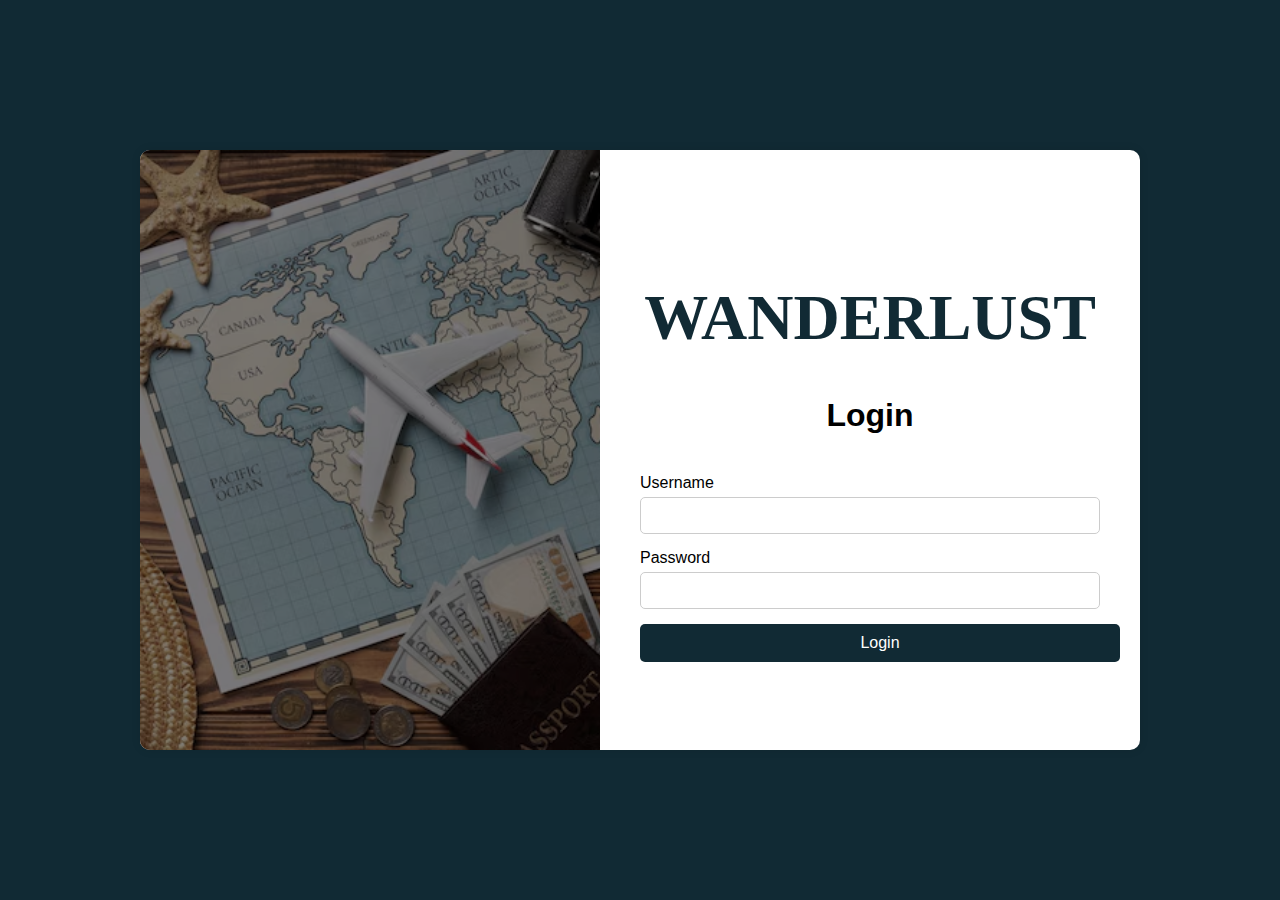
<file: Login.html>
<!DOCTYPE html>
<html lang="en">
<head>
    <meta charset="UTF-8">
    <meta name="viewport" content="width=device-width, initial-scale=1.0">
    <title>Wanderlust</title>
    <link rel="stylesheet" href="style3.css">
</head>
<body>
    <div class="container">
        <div class="left">
            <div class="overlay">
                <!-- <h2>Wanderlust</h2> -->
            </div>
        </div>
        <div class="right">
            <h1 style="font-family: fantasy;font-size:4rem;color: #112a34;">WANDERLUST</h1>
            <h1 >Login</h1>
            <form action="#" method="POST" id="form">
                <div class="input-group">
                    <label for="username">Username</label>
                    <input type="text" id="username" name="username" required>
                </div>
                <div class="input-group">
                    <label for="password">Password</label>
                    <input type="password" id="password" name="password" required>
                </div>
                <a id="submit">Login</a>
            </form>
        </div>
    </div>
</body>
<script src="loginscript.js"></script>
</html>
</file>
<file: style3.css>
body {
    font-family: Arial, sans-serif;
    margin: 0;
    padding: 0;
    background-color: #112a34;
    display: flex;
    height: 100vh;
    align-items: center;
    justify-content: center;
}

.container {
    display: flex;
    width: 80%;
    max-width: 1000px;
    height: 600px;
    background-color: #fff;
    border-radius: 10px;
    box-shadow: 0 0 10px rgba(0, 0, 0, 0.1);
    overflow: hidden;
}

.left {
    flex: 1;
    background-image: url('travel.avif'); 
    background-size: cover;
    background-position: center;
    position: relative;
    display: flex;
    align-items: center;
    justify-content: center;
}

.overlay {
    background: rgba(0, 0, 0, 0.5);
    color: #fff;
    width: 100%;
    height: 100%;
    display: flex;
    align-items: center;
    justify-content: center;
}

.overlay h2 {
    font-size: 3em;
    text-align: center;
    padding: 20px;
}

.right {
    flex: 1;
    padding: 40px;
    display: flex;
    flex-direction: column;
    justify-content: center;
}

h1 {
    text-align: center;
    margin-bottom: 20px;
    
}

form {
    margin-top: 20px;
}

.input-group {
    margin-bottom: 15px;
}

label {
    display: block;
    margin-bottom: 5px;
}

input[type="text"],
input[type="password"] {
    width: 100%;
    padding: 10px;
    border: 1px solid #ccc;
    border-radius: 5px;
    box-sizing: border-box;
}

a {
    width: 100%;
    padding: 10px;
    background-color: #112a34;
    color: #fff;
    border: none;
    border-radius: 5px;
    cursor: pointer;
    transition: background-color 0.3s;
    text-decoration: none;
    text-align: center;
    display: flex;
    align-items: center;
    justify-content: center;

}

a:hover {
    background-color: #555;
}
</file>
